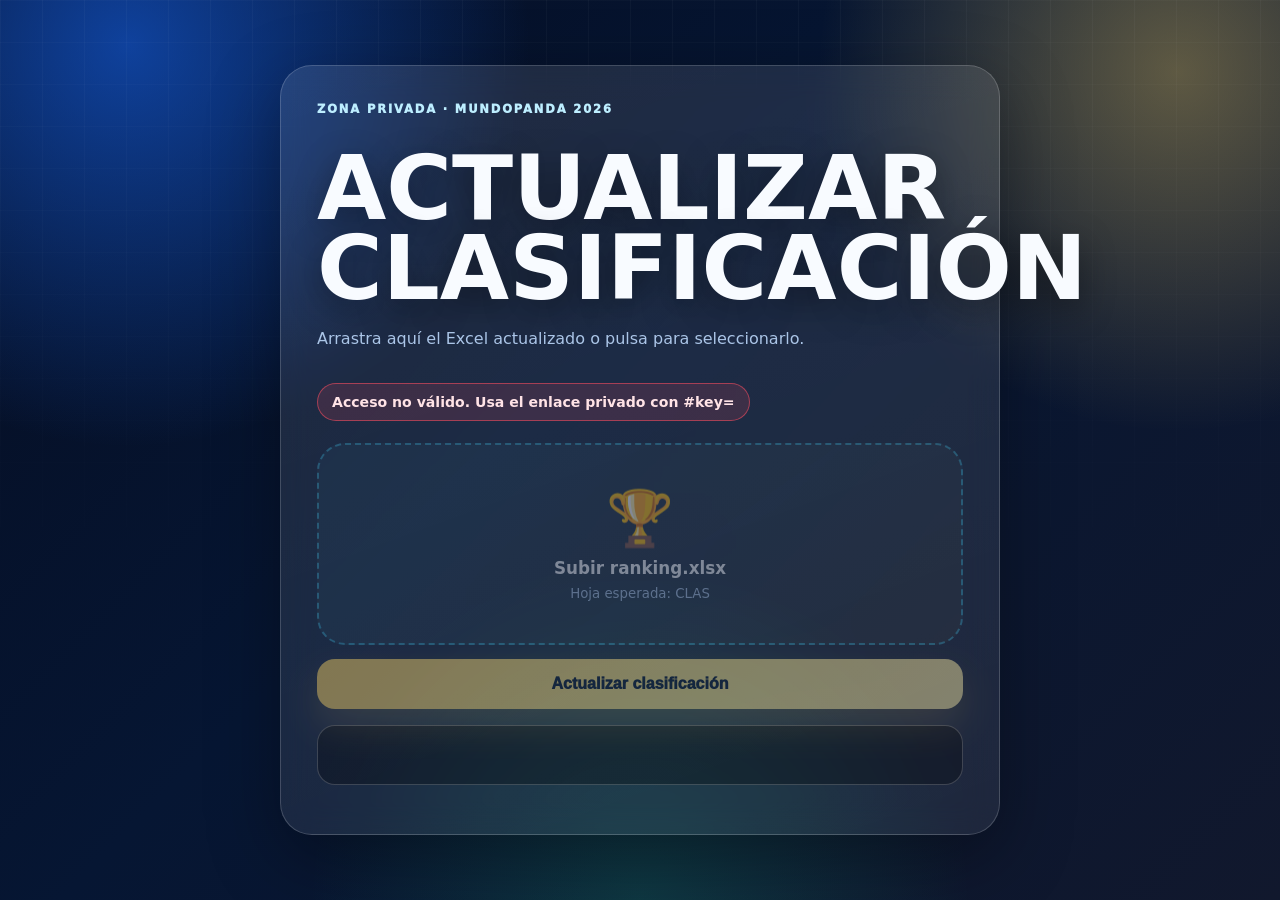
<file: admin.html>
<!doctype html>
<html lang="es">
<head>
  <meta charset="utf-8" />
  <meta name="viewport" content="width=device-width, initial-scale=1" />
  <title>Mundopanda 2026 | Admin</title>
  <meta name="robots" content="noindex,nofollow" />
  <meta name="theme-color" content="#081a3a" />
  <link rel="stylesheet" href="styles.css?v=2026-mobilefix-2" />
</head>
<body>
  <main class="admin-shell">
    <section class="admin-panel">
      <div class="eyebrow">Zona privada · Mundopanda 2026</div>
      <h1>Actualizar clasificación</h1>
      <p>Arrastra aquí el Excel actualizado o pulsa para seleccionarlo.</p>
      <div id="authState" class="status-pill">Comprobando acceso...</div>
      <label id="dropzone" class="dropzone" for="fileInput">
        <input id="fileInput" type="file" accept=".xlsx,.xlsm,.xls" hidden />
        <span class="dropzone__icon">🏆</span>
        <strong>Subir ranking.xlsx</strong>
        <small>Hoja esperada: CLAS</small>
      </label>
      <button id="uploadBtn" class="primary-btn" disabled>Actualizar clasificación</button>
      <pre id="log" class="admin-log"></pre>
    </section>
  </main>
  <script src="config.js?v=2026-mobilefix-2"></script>
  <script src="admin.js?v=2026-mobilefix-2"></script>
</body>
</html>
</file>
<file: styles.css>
:root{
  --navy:#061633;--navy2:#08285e;--blue:#176bff;--cyan:#45d8ff;--gold:#ffd663;--red:#ff4f61;--green:#20e3a2;--white:#f8fbff;--muted:#abc5e7;--glass:rgba(255,255,255,.105);--glass2:rgba(255,255,255,.07);--line:rgba(255,255,255,.18);--shadow:0 22px 70px rgba(0,0,0,.34)
}
*{box-sizing:border-box}html{scroll-behavior:smooth}body{margin:0;font-family:Inter,ui-sans-serif,system-ui,-apple-system,BlinkMacSystemFont,"Segoe UI",sans-serif;color:var(--white);background:radial-gradient(circle at 10% 5%,rgba(23,107,255,.55),transparent 28%),radial-gradient(circle at 92% 8%,rgba(255,214,99,.35),transparent 25%),radial-gradient(circle at 50% 100%,rgba(32,227,162,.16),transparent 30%),linear-gradient(135deg,#050d22 0%,var(--navy) 44%,#11182d 100%);min-height:100vh;overflow-x:hidden}body:before{content:"";position:fixed;inset:0;pointer-events:none;background:linear-gradient(90deg,rgba(255,255,255,.03) 1px,transparent 1px),linear-gradient(rgba(255,255,255,.025) 1px,transparent 1px);background-size:42px 42px;mask-image:linear-gradient(to bottom,black,transparent 72%)}.page-shell{width:min(1180px,94vw);margin:0 auto;padding:16px 0 44px}.hero{position:relative;overflow:hidden;text-align:left;padding:28px 18px;border:1px solid var(--line);border-radius:28px;background:linear-gradient(135deg,rgba(255,255,255,.16),rgba(255,255,255,.055));box-shadow:var(--shadow);backdrop-filter:blur(18px)}.hero:before{content:"⚽";position:absolute;right:-28px;top:-28px;font-size:9rem;opacity:.08;filter:blur(.2px)}.hero:after{content:"";position:absolute;inset:auto 18px 0 18px;height:4px;background:linear-gradient(90deg,var(--blue),var(--cyan),var(--gold),var(--red));border-radius:999px}.hero>*{position:relative}.eyebrow{text-transform:uppercase;letter-spacing:.16em;color:#bdeeff;font-weight:950;font-size:.72rem}.hero h1,.admin-panel h1{margin:.35em 0 .2em;font-size:clamp(2.1rem,13vw,5.6rem);line-height:.9;text-transform:uppercase;text-shadow:0 10px 34px rgba(0,0,0,.42)}.subtitle{margin:0;color:var(--muted);font-size:1rem}.status-pill{display:inline-flex;margin-top:16px;padding:10px 14px;border-radius:999px;background:rgba(69,216,255,.13);border:1px solid rgba(69,216,255,.35);color:#e1f9ff;font-weight:850;font-size:.88rem}.status-pill--error{background:rgba(255,79,97,.14);border-color:rgba(255,79,97,.55);color:#ffe3e6}.hero-stats{display:grid;grid-template-columns:1fr 86px 94px;gap:8px;margin-top:14px}.hero-stats article,.podium-card,.ranking-card,.admin-panel{border:1px solid var(--line);background:linear-gradient(160deg,var(--glass),var(--glass2));box-shadow:var(--shadow);backdrop-filter:blur(16px)}.hero-stats article{position:relative;overflow:hidden;border-radius:18px;padding:10px 11px;min-width:0}.hero-stats article:after{content:"";position:absolute;right:-18px;bottom:-24px;width:64px;height:64px;border-radius:50%;background:radial-gradient(circle,var(--gold),transparent 68%);opacity:.16}.hero-stats span{display:block;color:var(--muted);font-size:.68rem}.hero-stats strong{display:block;margin-top:3px;font-size:1rem;line-height:1.05;word-break:break-word}.hero-stats article:first-child strong{font-size:.95rem}.podium{display:grid;grid-template-columns:1fr;gap:12px;margin:18px 0}.podium-card{position:relative;overflow:hidden;display:grid;grid-template-columns:auto 1fr auto;align-items:center;gap:12px;border-radius:24px;padding:16px}.podium-card:after{content:"";position:absolute;inset:auto -20% -55% -20%;height:120px;background:radial-gradient(circle,var(--gold),transparent 64%);opacity:.18}.podium-card--rank-1{border-color:rgba(255,214,99,.7);background:linear-gradient(145deg,rgba(255,214,99,.2),rgba(23,107,255,.12))}.podium-card--rank-2{border-color:rgba(197,215,255,.55)}.podium-card--rank-3{border-color:rgba(255,151,87,.55)}.medal{position:relative;z-index:1;font-size:1.95rem}.avatar,.player span,.mobile-card__name span{display:inline-grid;place-items:center;border-radius:50%;background:linear-gradient(135deg,var(--gold),#fff0a8);color:#0b1936;font-weight:1000}.avatar{position:relative;z-index:1;width:52px;height:52px;font-size:1.5rem}.podium h3{position:relative;z-index:1;margin:0;font-size:1.08rem}.podium strong{position:relative;z-index:1;color:var(--gold);font-size:1.4rem;text-align:right}.podium span{display:block;color:var(--muted);margin-top:3px;font-size:.86rem}.ranking-card{border-radius:28px;padding:16px}.ranking-header{display:grid;gap:13px;margin-bottom:14px}.ranking-header h2{margin:0;font-size:1.45rem}.ranking-header p{margin:4px 0 0;color:var(--muted);font-size:.9rem}.search{width:100%;padding:15px 16px;border-radius:17px;border:1px solid var(--line);background:rgba(0,0,0,.24);color:var(--white);outline:none;font-weight:750}.search:focus{border-color:rgba(69,216,255,.65);box-shadow:0 0 0 4px rgba(69,216,255,.12)}.table-wrap{display:none}.mobile-cards{display:grid;gap:12px}.mobile-card{display:grid;grid-template-columns:auto 1fr auto;align-items:center;gap:12px;padding:14px;border:1px solid var(--line);border-radius:22px;background:linear-gradient(145deg,rgba(255,255,255,.105),rgba(255,255,255,.045));box-shadow:0 14px 40px rgba(0,0,0,.18)}.mobile-card__rank{min-width:42px;text-align:center;font-weight:1000;color:var(--gold);font-size:1.18rem}.mobile-card__rank small{display:block;color:var(--muted);font-size:.72rem;margin-top:2px}.mobile-card__name{display:flex;align-items:center;gap:10px}.mobile-card__name span{width:38px;height:38px}.mobile-card h3{margin:0;font-size:1rem}.mobile-card>strong{color:var(--gold);font-size:1.5rem;text-align:right}.mobile-card>strong small{display:block;font-size:.7rem;color:var(--muted);text-transform:uppercase}.mini-stats{display:flex;flex-wrap:wrap;gap:6px;margin-top:8px}.mini-stats span{padding:5px 8px;border-radius:999px;background:rgba(255,255,255,.08);color:var(--muted);font-size:.72rem}.mini-stats b{color:var(--white)}table{width:100%;border-collapse:collapse}th{text-align:left;color:#cbe6ff;font-size:.75rem;text-transform:uppercase;letter-spacing:.08em;padding:12px 10px}td{padding:13px 10px;border-top:1px solid rgba(255,255,255,.08)}tr:hover{background:rgba(255,255,255,.06)}.pos,.points{font-weight:1000;color:var(--gold)}.player{display:flex;align-items:center;gap:10px;font-weight:950}.player span{width:34px;height:34px}.admin-shell{min-height:100vh;display:grid;place-items:center;padding:18px}.admin-panel{width:min(720px,94vw);border-radius:32px;padding:24px;text-align:left}.admin-panel p{color:var(--muted);line-height:1.5}.dropzone{position:relative;display:grid;place-items:center;gap:8px;margin:22px 0 14px;padding:42px 20px;border:2px dashed rgba(69,216,255,.58);border-radius:28px;background:linear-gradient(145deg,rgba(69,216,255,.10),rgba(255,214,99,.07));cursor:pointer;transition:.2s;text-align:center}.dropzone:hover,.dropzone.is-dragover{transform:translateY(-2px) scale(1.01);background:rgba(255,214,99,.13);border-color:var(--gold)}.dropzone.is-disabled{opacity:.45;pointer-events:none}.dropzone__icon{font-size:3.4rem}.dropzone strong{font-size:1.05rem}.dropzone small{color:var(--muted)}.primary-btn{width:100%;border:0;border-radius:18px;padding:16px 20px;background:linear-gradient(135deg,var(--gold),#fff1a8);color:#0b1936;font-weight:1000;font-size:1rem;cursor:pointer;box-shadow:0 16px 40px rgba(255,214,99,.28)}.primary-btn:hover:not(:disabled){transform:translateY(-1px)}.primary-btn:disabled{opacity:.45;cursor:not-allowed}.admin-log{text-align:left;white-space:pre-wrap;margin-top:16px;padding:16px;border-radius:18px;background:rgba(0,0,0,.28);border:1px solid var(--line);min-height:60px;color:#dff3ff;overflow:auto}
@media (min-width:760px){.page-shell{padding:30px 0 70px}.hero{text-align:center;padding:42px 22px 34px}.subtitle{font-size:1.1rem}.hero-stats{grid-template-columns:1.4fr .8fr .8fr;gap:16px;margin:22px auto 0;max-width:820px}.hero-stats article{padding:16px}.hero-stats strong,.hero-stats article:first-child strong{font-size:1.28rem}.podium{grid-template-columns:repeat(3,1fr);gap:18px;margin:24px 0}.podium-card{display:block;text-align:center;border-radius:28px;padding:24px}.podium-card--rank-1{transform:translateY(-10px)}.avatar{width:66px;height:66px;margin:10px auto;font-size:2rem}.podium h3{font-size:1.35rem;margin:8px 0 4px}.podium strong{text-align:center;font-size:1.6rem}.ranking-card{padding:22px}.ranking-header{display:flex;align-items:center;justify-content:space-between;gap:18px}.search{width:min(320px,100%)}.table-wrap{display:block;overflow-x:auto}.mobile-cards{display:none}.admin-panel{padding:36px}}
@media (max-width:420px){.page-shell{width:95vw}.hero h1{font-size:2.2rem}.summary-grid{grid-template-columns:1fr}.mobile-card{grid-template-columns:1fr;align-items:start}.mobile-card__rank{text-align:left}.mobile-card>strong{text-align:left}.admin-panel{padding:20px}.admin-panel h1{font-size:2.25rem}}


/* Compact mobile-first refinements */
@media (max-width:759px){
  .page-shell{padding:12px 0 28px;width:min(420px,94vw)}
  .hero{border-radius:24px;padding:20px 16px 18px}
  .hero:before{font-size:6rem;right:-22px;top:-16px}
  .hero h1{font-size:clamp(1.85rem,10vw,2.8rem);line-height:.94;margin:.32em 0 .12em}
  .subtitle{display:none}
  .status-pill{margin-top:10px;padding:8px 11px;font-size:.76rem}
  .podium{display:grid;grid-template-columns:1fr;gap:9px;margin:12px 0}
  .podium-card{grid-template-columns:34px 38px 1fr auto;padding:10px 12px;border-radius:18px;gap:9px}
  .podium-card .medal{font-size:1.35rem}.podium-card .avatar{width:38px;height:38px;font-size:1.1rem}.podium-card h3{font-size:.95rem}.podium-card strong{font-size:1.1rem}.podium-card span{display:none}
  .ranking-card{border-radius:22px;padding:12px}
  .ranking-header{gap:10px;margin-bottom:10px}.ranking-header h2{font-size:1.2rem}.ranking-header p{display:none}.search{padding:12px 13px;border-radius:14px}
  .mobile-cards{gap:8px}.mobile-card{border-radius:16px;padding:10px;grid-template-columns:32px 1fr auto;gap:9px}.mobile-card__rank{min-width:30px;font-size:1rem}.mobile-card__rank small{display:none}.mobile-card__name span{width:32px;height:32px}.mobile-card h3{font-size:.92rem}.mobile-card>strong{font-size:1.2rem}.mini-stats{display:none}
}
@media (max-width:360px){.hero-stats{grid-template-columns:1fr 72px 84px}.hero-stats article{padding:9px 8px}.hero-stats strong{font-size:.92rem}.hero-stats article:first-child strong{font-size:.82rem}}
</file>
